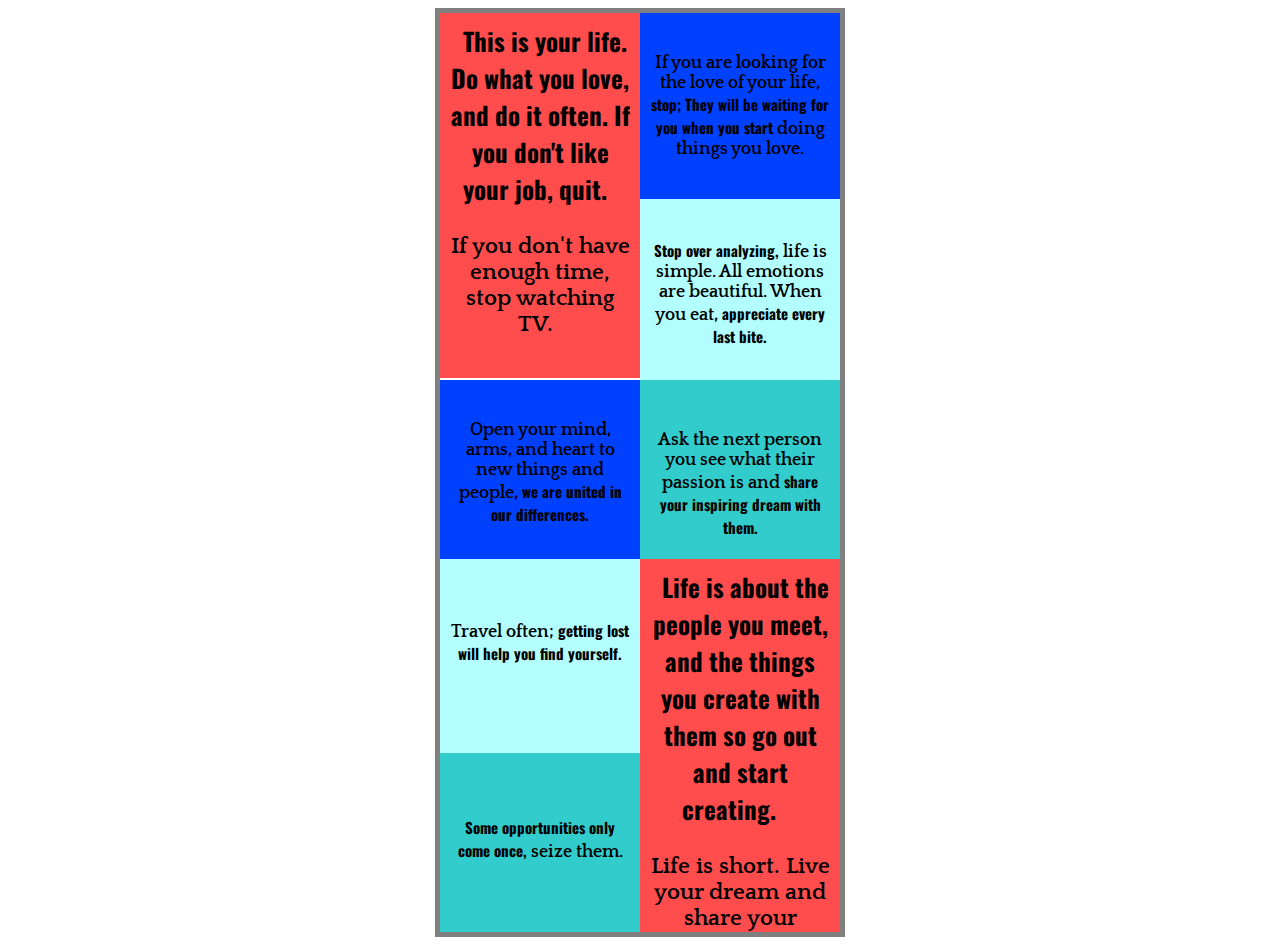
<file: projects/holstee-manifesto.html>
<!doctype html>
<html>
	<head>
		<link href="https://fonts.googleapis.com/css?family=Oswald|Quattrocento" rel="stylesheet">
		<link href="../css/holstee-manifesto-css.css" rel="stylesheet">
	</head>
	<body>
		<div>
			<p class="long" id="top"><span id="first-color-one">This is your life. Do what you love, and do it often. If you don&apos;t like your job, quit. </span>
				<br />
				<span id="first-color-two"><br />If you don&apos;t have enough time, stop watching TV. </span>
			</p>
			<p class="second-color" id="second-color-one">If you are looking for the love of your life, <span class="font-change">stop&#59; They will be waiting for you when you start </span> doing things you love. </p>
			<p class="third-color" id="third-color-one"><span class="font-change">Stop over analyzing,</span> life is simple. All emotions are beautiful. When you eat, <span class="font-change">appreciate every last bite.</span> </p>
			<p class="second-color" id="second-color-two">Open your mind, arms, and heart to new things and people, <span class="font-change">we are united in our differences.</span></p>
			<p class="fourth-color" id="fourth-color-one">Ask the next person you see what their passion is and <span class="font-change">share your inspiring dream with them.</span></p>
			<p class="third-color" id="third-color-two"><br />Travel often&#59; <span class="font-change">getting lost will help you find yourself.</span> </p>
			<p class="fourth-color" id="fourth-color-two"><span class="font-change"><br />Some opportunities only come once, </span>seize them. </p>
			<p class="long" id="bottom"><span id="one">Life is about the people you meet, and the things you create with them so go out and start creating. </span>
				<span id="two"><br /><br />Life is short. Live your dream and share your passion.<br /></span></p>
		</div>
	</body>
</html>
</file>
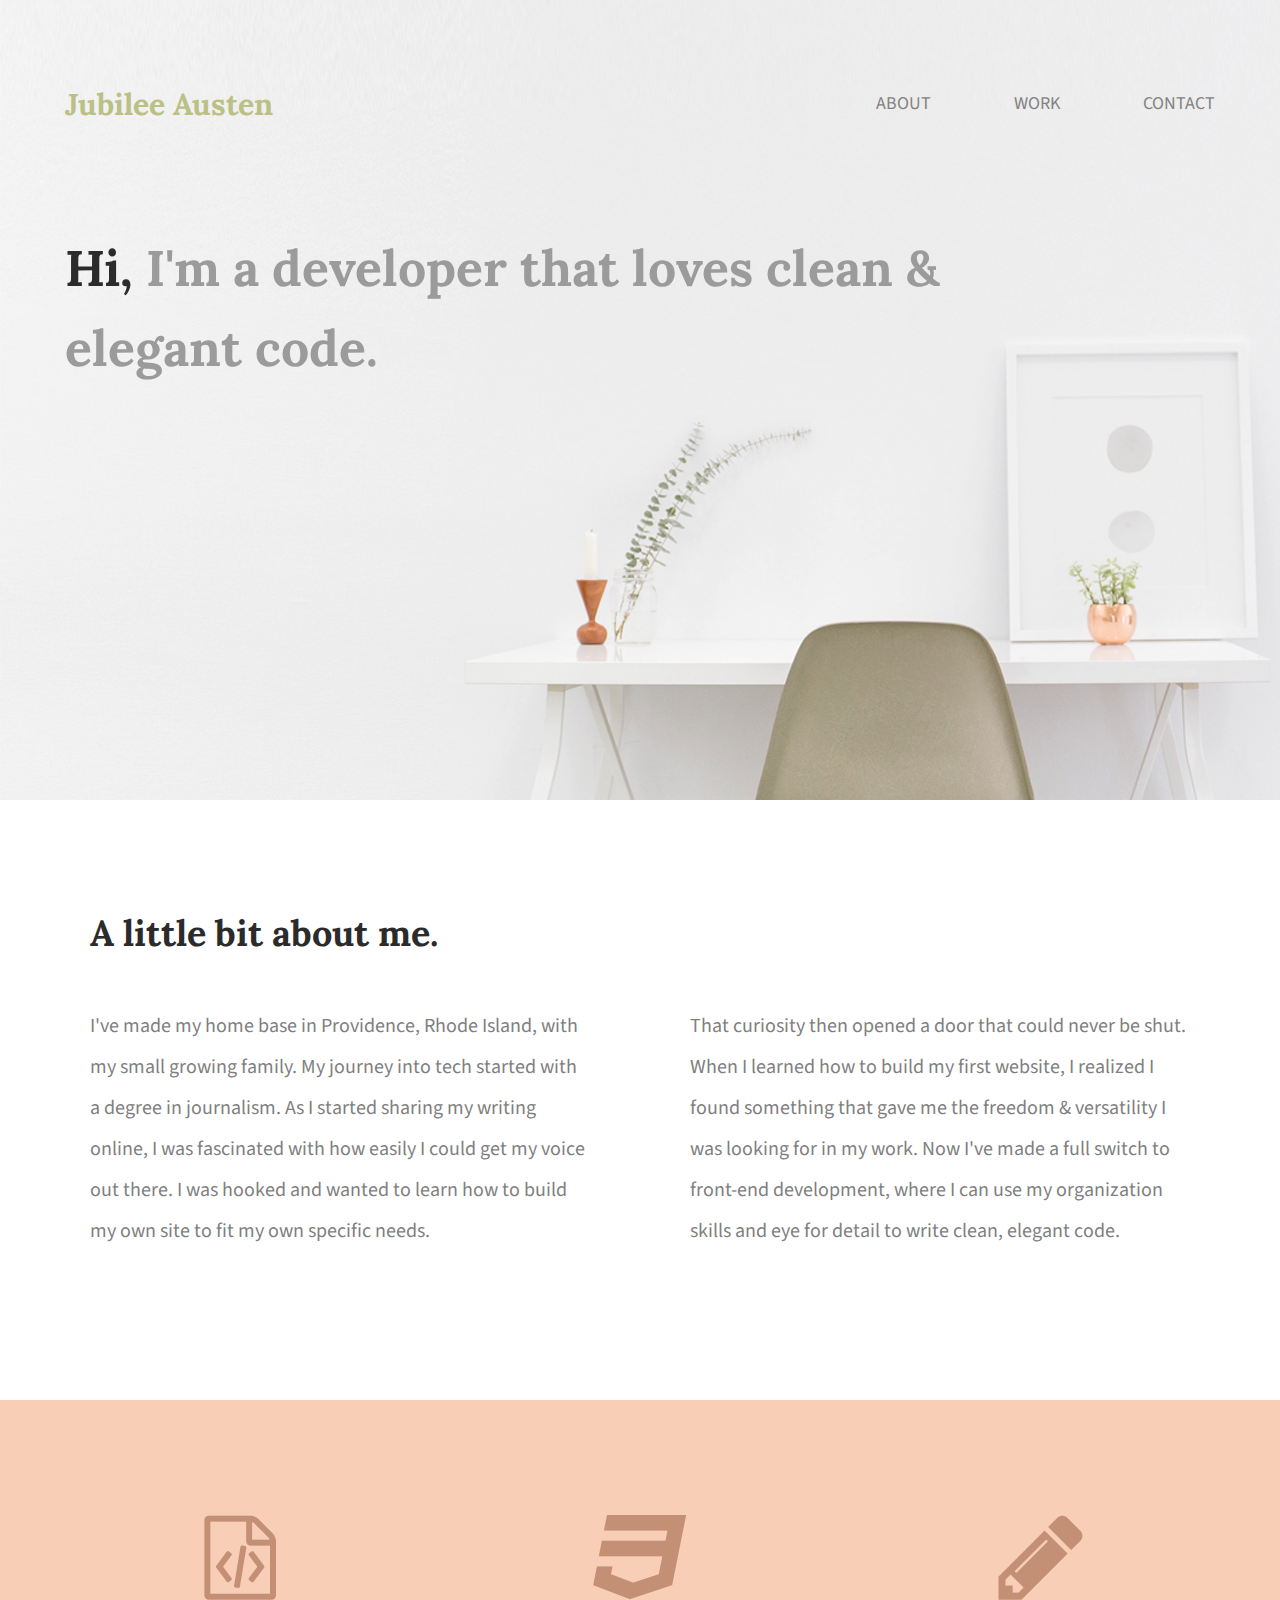
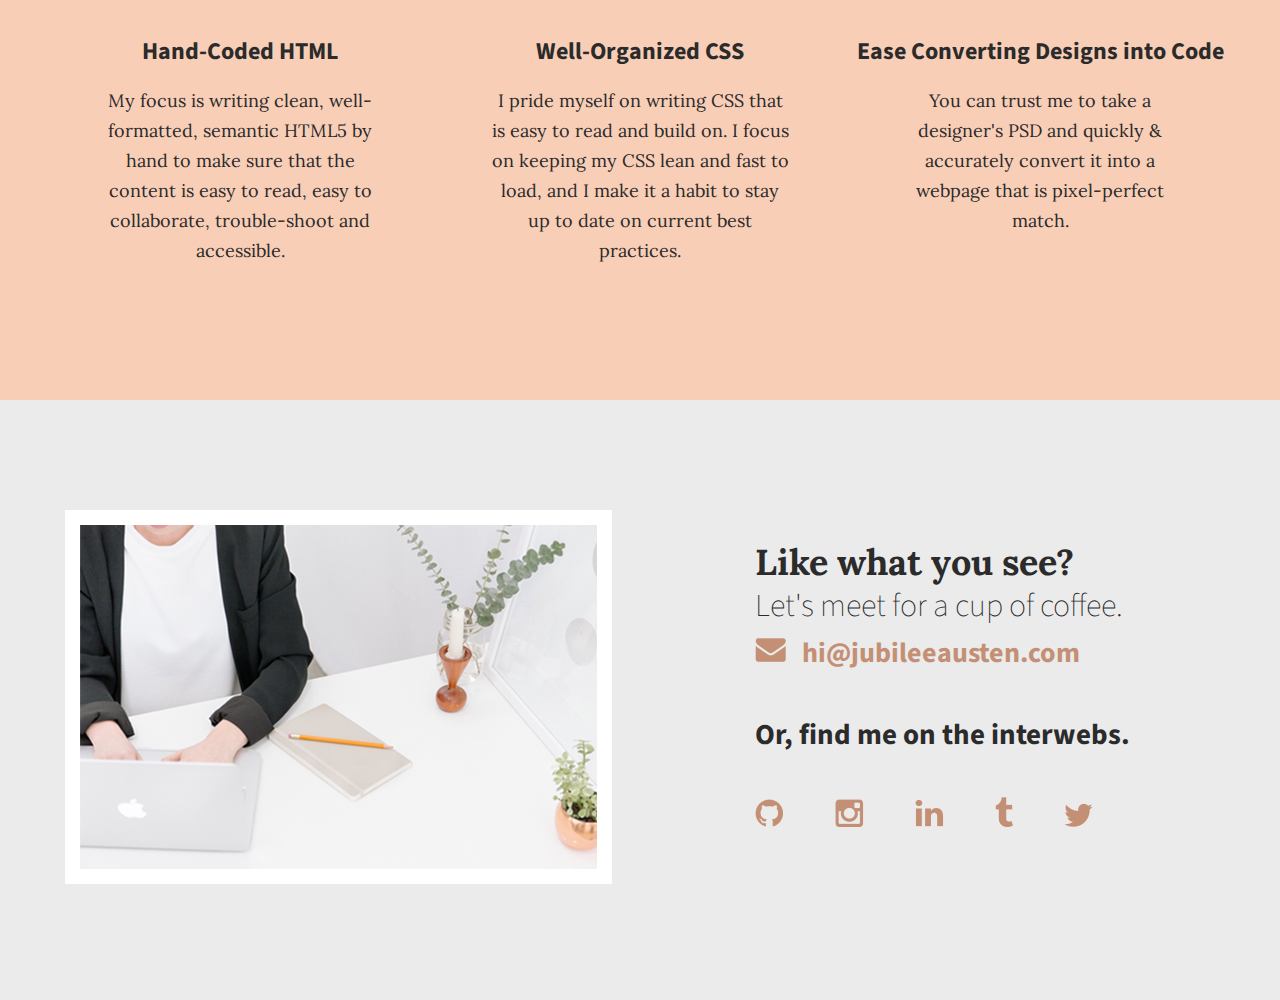
<file: projects/jubilee-austen.html>
<!doctype html>
<html lang="en">
   <head>
      <title>Jubilee Austen | Portfolio</title>
      <link rel="stylesheet" href="../css/normalize.css">
      <link rel="stylesheet" href="../css/jubilee-austen-css.css">
      <link href="https://fonts.googleapis.com/css?family=Source+Sans+Pro:400,700"
      rel='stylesheet' type='text/css'>
      <link href="https://fonts.googleapis.com/css?family=Lora" rel="stylesheet">
      <link href="https://fonts.googleapis.com/css?family=Lora:400,700" rel="stylesheet" type="text/css">
   </head>
   <body>
     <header>
       <div class="full-width">
         <div class="half-width">
           <h1> Jubilee Austen</h1>
         </div>
         <div class="half-width">
           <nav>
             <ul>
               <li><a href="#about">About</a></li>
               <li><a href="#work">Work</a></li>
               <li><a href="#contact">Contact</a></li>
             </ul>
           </nav>
         </div>
         <h2><span>Hi,</span> I'm a developer that loves clean &amp;
           elegant code.</h2>
       </div>
     </header>
     <main>
       <section id="about">
         <div class="full-width">
           <h2> A little bit about me.</h2>
           <div class="half-width">
             <p> I've made my home base in Providence, Rhode Island,
               with my small growing family. My journey into tech
               started with a degree in journalism. As I started
               sharing my writing online, I was fascinated with
               how easily I could get my voice out there. I was
               hooked and wanted to learn how to build my own site
               to fit my own specific needs.</p>
           </div>
           <div class ="half-width">
             <p> That curiosity then opened a door that could never
               be shut. When I learned how to build my first website, I
               realized I found something that gave me the freedom &
               versatility I was looking for in my work. Now I've made
               a full switch to front-end development, where I can use
               my organization skills and eye for detail to write clean,
               elegant code.</p>
           </div>
         </div>
       </section>
       <section id="work">
         <div class="full-width">
          <div class="third-width">
            <img src="../img/jubilee-austen/html-icon.png" alt="HTML icon" />
            <h3> Hand-Coded HTML </h3>
            <p>My focus is writing clean, well-formatted, semantic HTML5
              by hand to make sure that the content is easy to read, easy
              to collaborate, trouble-shoot and accessible. </p>
          </div>
          <div class="third-width">
            <img src="../img/jubilee-austen/css-icon.png" alt="CSS icon" />
            <h3>Well-Organized CSS </h3>
            <p>I pride myself on writing CSS that is easy to read and
              build on. I focus on keeping my CSS lean and fast to
              load, and I make it a habit to stay up to date on
              current best practices.</p>
          </div>
          <div class="third-width">
            <img src="../img/jubilee-austen/pencil-icon.png" alt="Pencil icon" />
            <h3>Ease Converting Designs into Code</h3>
            <p>You can trust me to take a designer's PSD and quickly
              & accurately convert it into a webpage that is pixel-perfect
              match.</p>
          </div>
        </div>
       </section>
       <footer id="contact">
         <div class="full-width">
           <div class="half-width">
             <img src="../img/jubilee-austen/contact-image.png" alt="contact-image" id="contact-image"/>
           </div>
           <div class="half-width" id="contact-info">
             <h2>Like what you see?</h2>
             <h3 id="email-header">Let's meet for a cup of coffee.</h3>
             <a href="mailto:hi@jubileeausten.com">
               <img src="../img/jubilee-austen/envelope.png" alt="Envelope" id="envelope"/>
               hi@jubileeausten.com</a>
            <h3 id="socialmedia-header">Or, find me on the interwebs.</h3>

        <!--- Social Media Icons --->
            <ul>
              <li>
                <img src="../img/jubilee-austen/github.png" alt="Github" />
              </li>
              <li>
                <img src="../img/jubilee-austen/instagram.png" alt="Instagram" />
              </li>
              <li>
                <img src="../img/jubilee-austen/linkedin.png" alt="LinkedIn" />
              </li>
              <li>
                <img src="../img/jubilee-austen/tumblr.png" alt="Tumblr" />
              </li>
              <li>
                <img src="../img/jubilee-austen/twitter.png" alt="Twitter" />
              </li>
            </ul>
           </div>
         </div>
       </footer>
     </main>
   </body>
</html>
</file>
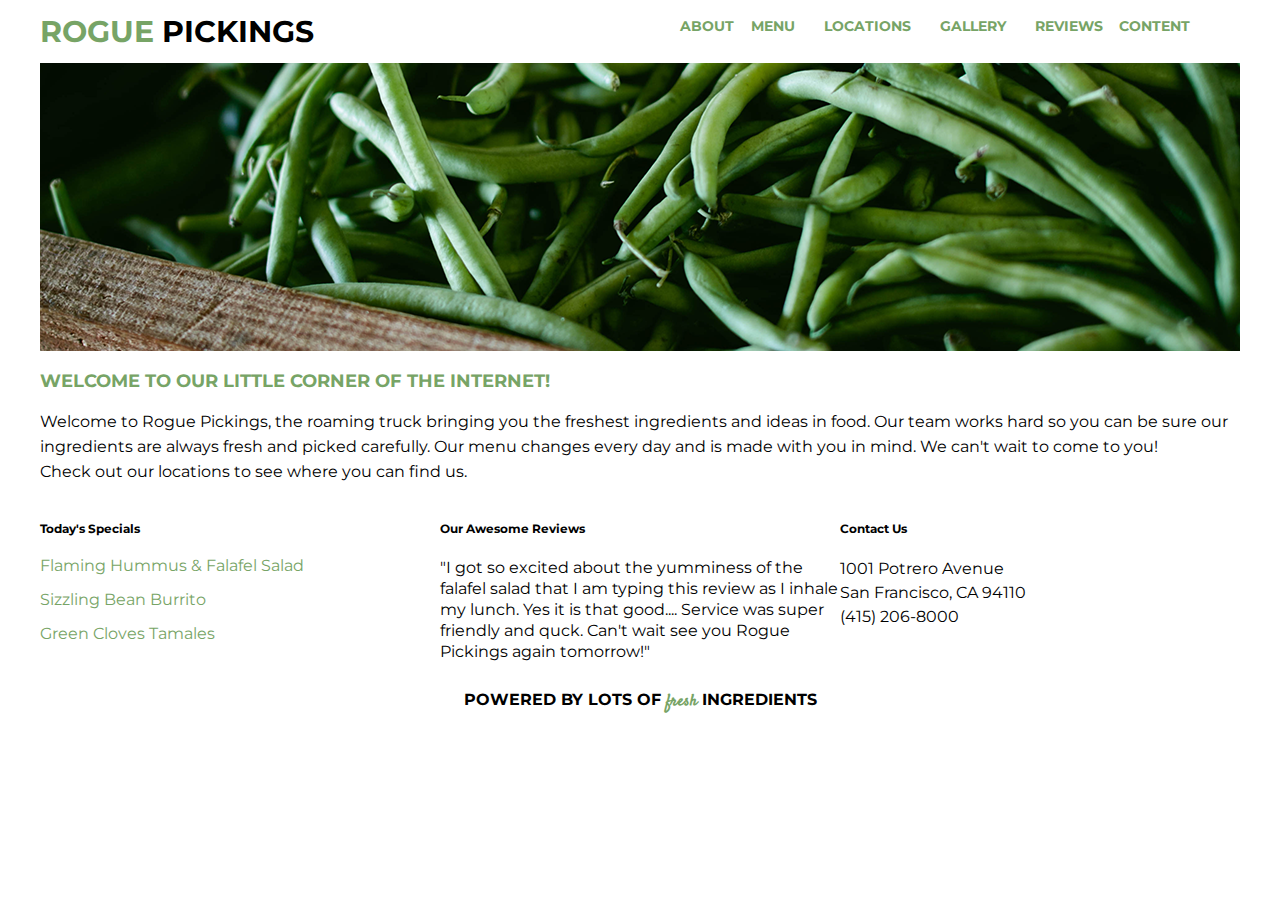
<file: projects/rogue-pickings.html>
<!doctype html>
<html lang="en">
  <head>
    <title>Rogue Pickings</title>
    <link rel="stylesheet" href="https://fonts.googleapis.com/css?family=Montserrat:400,700">
    <link rel="stylesheet" href="https://fonts.googleapis.com/css?family=Satisfy">
    <link rel="stylesheet" href="../css/normalize.css">
    <link rel="stylesheet" href="../css/rogue-css.css">
  </head>
  <body>
    <header>
      <div class="full-width">
        <div class="half-width">
          <h1><span id="rogue">Rogue</span> Pickings</h1>
        </div>
        <div class="half-width">
          <nav>
            <ul>
              <li><a href="#about">About</a></li>
              <li><a href="#menu">Menu</a></li>
              <li><a href="#locations">Locations</a></li>
              <li><a href="#gallery">Gallery</a></li>
              <li><a href="#reviews">Reviews</a></li>
              <li><a href="#content">Content</a></li>
            </ul>
          </nav>
        </div>
        <img src="../img/green-beans.png" />
      </div>
    </header>
    <main>
      <section class="full-width">
        <h2>Welcome To Our Little Corner Of The Internet!</h2>
        <p id="intro"> Welcome to Rogue Pickings, the roaming truck bringing you
          the freshest ingredients and ideas in food. Our team works
          hard so you can be sure our ingredients are always fresh
          and picked carefully. Our menu changes every day and is made
          with you in mind. We can't wait to come to you! <br />
          Check out our locations to see where you can find us.</p>
      </section>
      <section class="full-width">
        <div class="third-width">
          <h4 id="menu">Today's Specials</h4>
          <p class="special-item">Flaming Hummus & Falafel Salad</p>
          <p class="special-item">Sizzling Bean Burrito</p>
          <p class="special-item">Green Cloves Tamales</p>
        </div>
        <div class="third-width" id="reviews">
          <h4>Our Awesome Reviews</h4>
          <p class="reviews">"I got so excited about the yumminess of the falafel salad
            that I am typing this review as I inhale my lunch. Yes it is
            that good.... Service was super friendly and quck. Can't wait
            see you Rogue Pickings again tomorrow!"</p>
        </div>
        <div class="third-width" id="contact">
          <h4>Contact Us</h4>
          <p id="contact-info">1001 Potrero Avenue <br />
            San Francisco, CA 94110 <br />
            (415) 206-8000</p>
        </div>
      </section>
    </main>
    <footer>
      <section class="full-width">
          <p id="footer">Powered By Lots Of <span id="fresh">fresh</span> ingredients</p>
      </section>
    </footer>
  </body>
</html>
</file>
<file: css/holstee-manifesto-css.css>
div {
	border: 5px solid gray;
	width: 400px;
	margin: auto;
	overflow: hidden;
	padding: 0;
	/*background: #33cccc;*/
}

/*****long red box layout*****/
.long {
	background: #ff4d4d;
	width: 180px;
	margin: 0;
	text-align: center;
}

#top {
	float: left;
	height: 353px;
	padding: 9px 10px 3px 10px;
}

#first-color-one {
	font-weight: bold;
	font-family: 'Oswald', sans-serif;
	font-size: 25px;
	padding: 9px 10px 10px 10px;
}


#first-color-two {
	width: 180px;
	font-family: 'Quattrocento', serif;
	text-align: center;
	font-weight: bold;
	font-size: 23px;
	padding: 9px 10px 9px 10px;
}

/*****first small square on the right*****/

.second-color {
	background: #0040ff;
	font-family: 'Quattrocento', serif;
	text-align: center;
	width: 180px;
	font-size: 18px;
	font-weight: bold;

}

#second-color-one {
	width: 180px;
	float: left;
	margin: 0;
	padding: 40px 10px;
}

.font-change {
	font-family: 'Oswald', sans-serif;
	font-size: 15px;
	font-weight: bold;
}

/*****third color squares*****/

.third-color {
	background: #b3ffff;
	font-family: 'Quattrocento', serif;
	text-align: center;
	width: 180px;
	font-size: 18px;
	font-weight: bold;
}

#third-color-one {
	float: left;
	margin: 0;
	padding: 40px 10px 33px 10px;
}

#second-color-two {
	float: left;
	margin: -1px 0px 0px 0px;
	padding: 40px 10px 33px 10px;
}

.fourth-color {
	background: #33cccc;
	font-family: 'Quattrocento', serif;
	text-align: center;
	width: 180px;
	font-size: 18px;
	font-weight: bold;
}

#fourth-color-one {
	float: right;
	margin: -1px 0px 0px 0px;
	height: 105px;
	padding: 50px 10px 24px 10px;
}

#third-color-two {
	float: left;
	margin: 0;
	height: 105;
	text-align: center;
	padding: 40px 10px 88px 10px;
}

#fourth-color-two {
	overflow: hidden;
	padding: 40px 10px 70px 10px;
	width: 180px;
	margin: 740px 0px 0px 0px;
	height: 105;
	background: #33cccc;


}


#bottom {
	overflow: hidden;
	margin: -373px 0px 0px 0px;
	float: right;
	clear: left;
	height: 350px;
	padding: 9px 10px 14px 10px;
}

#one {
	font-weight: bold;
	font-family: 'Oswald', sans-serif;
	font-size: 25px;
	padding: 12px 12px 9px 10px;
}

#two {
	width: 180px;
	font-family: 'Quattrocento', serif;
	text-align: center;
	font-weight: bold;
	font-size: 23px;
	padding: 9px 10px 12px 10px;
}
</file>
<file: css/jubilee-austen-css.css>
/***** BASE STYLES *****/

body {
  font-family: 'Source Sans Pro', sans-serif;
  color: #2b2b2b;
}

#about, #work, #contact {
  height: 600px;
}

/***** GRID *****/

.full-width {
  width: 1200px;
  margin: 0 auto;
}

.half-width {
  width: 600px;
  float: left;
}

.third-width {
  width: 400px;
  float: left;
}

/***** HEADER *****/

header {
  height: 800px;
  background: url('../img/jubilee-austen/hero.png');
  background-size: cover;
}

header h1 {
  padding: 65px 0 65px 25px;
  color: #bbc085;
  font-family: 'Lora';
  font-size: 30px;
}

nav {
  float: right;
  padding: 75px 25px;
}

nav ul li {
  display: inline-block;
}

nav ul li a {
  text-transform: uppercase;
  text-decoration: none;
  font-size: 18px;
  padding-left: 80px;
  color: #828282;
}

header h2 {
  width: 950px;
  clear: both;
  font-family: 'Lora';
  font-size: 50px;
  line-height: 80px;
  color: #9b9b9b;
  padding: 20px 0 20px 25px;
}

header h2 span {
  color: #2b2b2b;
}
/***** ABOUT SECTION *****/

#about .full-width {
  padding: 80px 0;
}

#about h2 {
  font-family: 'Lora', serif;
  font-size: 36px;
  padding-left: 50px;
}

#about p {
  font-size: 20px;
  color: #7f7f7f;
  line-height: 41px;
  padding-left: 50px;
  padding-right: 50px;
}

/***** WORK SECTION *****/

#work {
  background: #f9ceb7;
  text-align: center;
}

#work .full-width {
  padding: 115px 0;
}

#work img {
  padding-bottom: 30px;
}

#work h3 {
  font-size: 24px;
  line-height: 32px;
  width: 400px;
  margin: 0 auto;
}

#work p {
  font-family: 'Lora', serif;
  font-size: 18px;
  line-height: 30px;
  padding: 0 50px;
}

#contact {
  background: #ebebeb;
}

#contact .full-width {
  padding: 110px 0;
}

#contact-image {
  margin-left: 25px;
  border: 15px solid #ffffff;
}

#contact h2, #contact #email-header, #contact #socialmedia-header,
#contact ul {
  padding-left: 115px;
}

#contact #envelope {
  padding: 0 10px 0 115px;
}

#contact h2 {
  font-family: 'Lora', serif;
  font-size: 36px;
  line-height: 44px;
}

#contact #email-header{
  font-size: 32px;
  line-height: 44px;
  font-weight: lighter;
  margin: -30px 0 5px 0;
}

#contact #socialmedia-header {
  font-weight: bold;
  font-size: 29px;
  line-height: 44px;
  margin: 40px 0;
}

#contact a {
  text-decoration: none;
  color: #c49075;
  font-weight: bold;
  font-size: 28px;
}

#contact ul {
  list-style: none;
}

#contact ul li {
  display: inline-block;
}

#contact ul img {
  font-size: 32px;
  padding-right: 48px;
}
</file>
<file: css/rogue-css.css>
/*****BODY*****/
body {
  font-family:'montserrat', sans-serif;
  color: #000000;
}

/*****GRID*****/

.full-width {
  width: 1200px;
  margin: 0 auto;
  padding: 0;
}

.half-width {
  width: 600px;
  float: left;
}

.third-width {
  width: 400px;
  float: left;
}

.third-width:nth-child(2) {
  width: 400px;
}

/*****LOGO*****/

h1 {
  font-weight: bold;
  text-transform: uppercase;
  font-size: 30px;
  line-height: 23px;
}

#rogue {
  color: #77a466;
}

/*****NAV*****/


li {
  padding: 0 12.5px;
  margin: 0;
  display: inline;
  height: 23px;
}


li:nth-child(6), li:nth-child(1) {
  padding: 0px 0px 0px 0px
}

a {
  text-decoration: none;
  text-transform: uppercase;
  font-size: 14px;
  color: #77a466;
  font-weight: bold;
}

/*****MAIN SECTION ONE*****/

h2 {
  color: #77a466;
  font-size: 18px;
  line-height: 23px;
  text-transform: uppercase;
}

#intro {
  font-size: 16px;
  line-height: 25px;
}

/*****MAIN SECTION TWO*****/

h4 {
  font-size: 12px;
  line-height: 25px;
  width: 400px;
}

.special-item {
  font-size: 16px;
  line-height: 18px;
  color: #77a466;
  width: 400px;
}

.reviews {
  font-size: 16px;
  line-height: 21px;
  width: 400px;
  padding: 0px 20px 0px 0px;
}

#contact-info {
  font-size: 16px;
  line-height: 24px;
  width: 400px;
}

/*****FOOTER*****/

footer {
  clear: both;
}

#footer {
  padding: 10px;
  margin: 40px auto;
  text-align: center;
  font-size: 16px;
  line-height: 23px;
  text-transform: uppercase;
  font-weight: bold;
}

#fresh {
  color: #77a466;
  font-family: 'satisfy', cursive;
  text-transform: lowercase;
}
</file>
